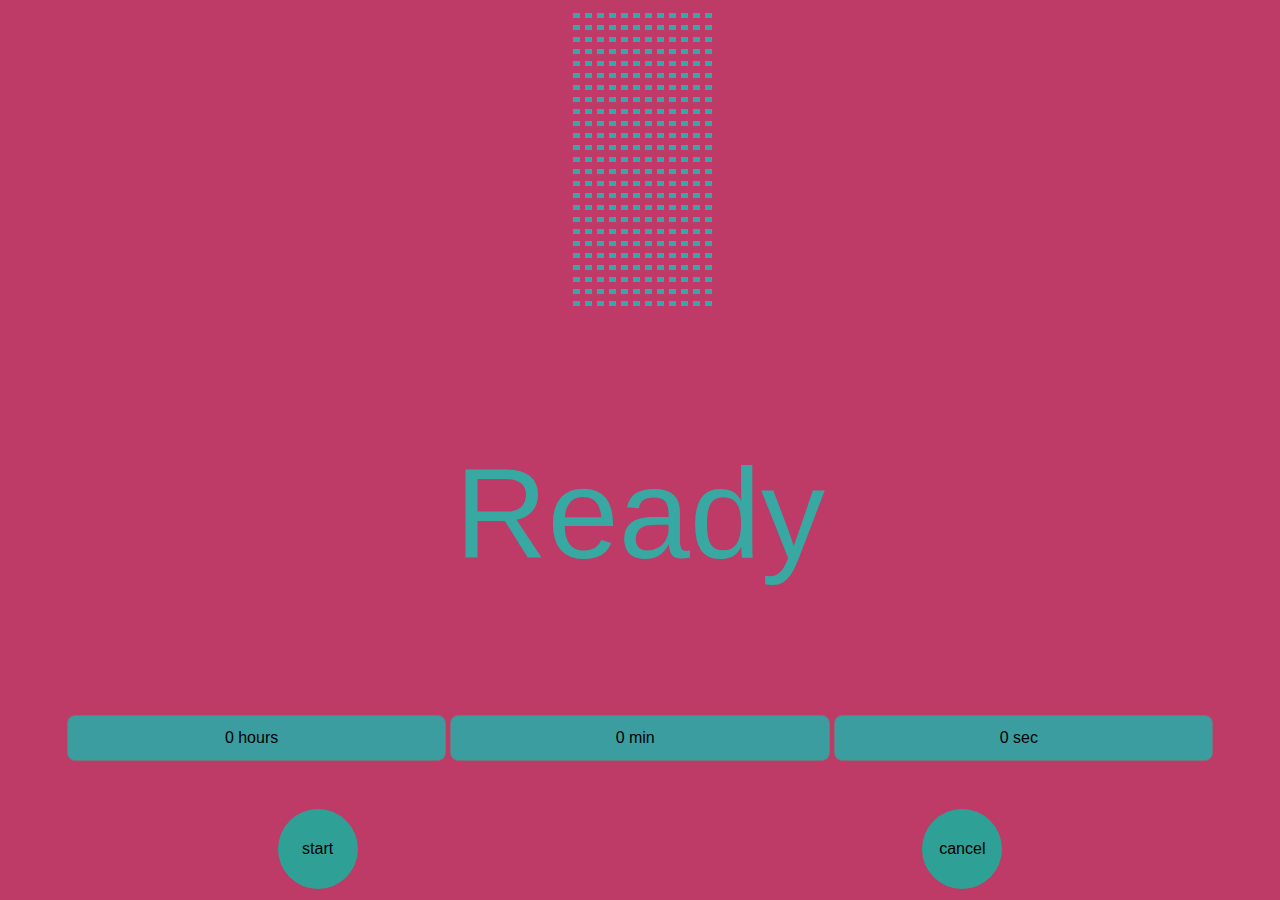
<file: index.html>
<!DOCTYPE html>
<html>
    <head>
        <title>Countdown Timer</title>
        <meta charset="UTF-8">
        <meta name="viewport" content="width=device-width, initial-scale=1.0">
        <link rel="stylesheet" href="CSS/style.css">
    </head>
        <body>
            <div class="container">
                <svg id="progressBarContainer" width="144" height="300">
                    <defs>
                        <pattern id="pattern1" x="0" y="0" width="12" height="12" patternUnits="userSpaceOnUse">
                            <rect x="5" y="5" width="10" height="5" stroke="0" fill="rgb(56, 168, 163)"/>
                        </pattern>
                    </defs>
                    <rect id="progressBar" x="0" y="0" width="144" height="300" style="fill: url(#pattern1);" />
                </svg>
                
                <div id="clock">
                    <p>Ready</p>
                </div>
                <div id="content">
                    <select class="selector" id="hours">
                        <option value="0">0 hours</option>
                        <option value="1">1 hours</option>
                        <option value="2">2 hours</option>
                        <option value="3">3 hours</option>
                        <option value="4">4 hours</option>
                        <option value="5">5 hours</option>
                        <option value="6">6 hours</option>
                        <option value="7">7 hours</option>
                        <option value="8">8 hours</option>
                        <option value="9">9 hours</option>
                        <option value="10">10 hours</option>
                        <option value="11">11 hours</option>
                        <option value="12">12 hours</option>
                        <option value="13">13 hours</option>
                        <option value="14">14 hours</option>
                        <option value="15">15 hours</option>
                        <option value="16">16 hours</option>
                        <option value="17">17 hours</option>
                        <option value="18">18 hours</option>
                        <option value="19">19 hours</option>
                        <option value="20">20 hours</option>
                        <option value="21">21 hours</option>
                        <option value="22">22 hours</option>
                        <option value="23">23 hours</option>                    
                    </select>
                    
                    <select class="selector" id="minutes">
                        <option value="0">0 min</option>
                        <option value="1">1 min</option>
                        <option value="2">2 min</option>
                        <option value="3">3 min</option>
                        <option value="4">4 min</option>
                        <option value="5">5 min</option>
                        <option value="6">6 min</option>
                        <option value="7">7 min</option>
                        <option value="8">8 min</option>
                        <option value="9">9 min</option>
                        <option value="10">10 min</option>
                        <option value="11">11 min</option>
                        <option value="12">12 min</option>
                        <option value="13">13 min</option>
                        <option value="14">14 min</option>
                        <option value="15">15 min</option>
                        <option value="16">16 min</option>
                        <option value="17">17 min</option>
                        <option value="18">18 min</option>
                        <option value="19">19 min</option>
                        <option value="20">20 min</option>
                        <option value="21">21 min</option>
                        <option value="22">22 min</option>
                        <option value="23">23 min</option>                        
                        <option value="24">24 min</option>
                        <option value="25">25 min</option>
                        <option value="26">26 min</option>
                        <option value="27">27 min</option>
                        <option value="28">28 min</option>
                        <option value="29">29 min</option>
                        <option value="30">30 min</option>
                        <option value="31">31 min</option>
                        <option value="32">32 min</option>
                        <option value="33">33 min</option>
                        <option value="34">34 min</option>
                        <option value="35">35 min</option>
                        <option value="36">36 min</option>
                        <option value="37">37 min</option>
                        <option value="38">38 min</option>
                        <option value="39">39 min</option>
                        <option value="40">40 min</option>
                        <option value="41">41 min</option>
                        <option value="42">42 min</option>
                        <option value="43">43 min</option>
                        <option value="44">44 min</option>
                        <option value="45">45 min</option>
                        <option value="46">46 min</option>
                        <option value="47">47 min</option>
                        <option value="48">48 min</option>
                        <option value="49">49 min</option>
                        <option value="50">50 min</option>
                        <option value="51">51 min</option>
                        <option value="52">52 min</option>
                        <option value="53">53 min</option>
                        <option value="54">54 min</option>
                        <option value="55">55 min</option>
                        <option value="56">56 min</option>
                        <option value="57">57 min</option>
                        <option value="58">58 min</option>
                        <option value="59">59 min</option>
                    
                    </select>
                    
                    <select class="selector" id="seconds">
                        <option value="0">0 sec</option>
                        <option value="1">1 sec</option>
                        <option value="2">2 sec</option>
                        <option value="3">3 sec</option>
                        <option value="4">4 sec</option>
                        <option value="5">5 sec</option>
                        <option value="6">6 sec</option>
                        <option value="7">7 sec</option>
                        <option value="8">8 sec</option>
                        <option value="9">9 sec</option>
                        <option value="10">10 sec</option>
                        <option value="11">11 sec</option>
                        <option value="12">12 sec</option>
                        <option value="13">13 sec</option>
                        <option value="14">14 sec</option>
                        <option value="15">15 sec</option>
                        <option value="16">16 sec</option>
                        <option value="17">17 sec</option>
                        <option value="18">18 sec</option>
                        <option value="19">19 sec</option>
                        <option value="20">20 sec</option>
                        <option value="21">21 sec</option>
                        <option value="22">22 sec</option>
                        <option value="23">23 sec</option>                        
                        <option value="24">24 sec</option>
                        <option value="25">25 sec</option>
                        <option value="26">26 sec</option>
                        <option value="27">27 sec</option>
                        <option value="28">28 sec</option>
                        <option value="29">29 sec</option>
                        <option value="30">30 sec</option>
                        <option value="31">31 sec</option>
                        <option value="32">32 sec</option>
                        <option value="33">33 sec</option>
                        <option value="34">34 sec</option>
                        <option value="35">35 sec</option>
                        <option value="36">36 sec</option>
                        <option value="37">37 sec</option>
                        <option value="38">38 sec</option>
                        <option value="39">39 sec</option>
                        <option value="40">40 sec</option>
                        <option value="41">41 sec</option>
                        <option value="42">42 sec</option>
                        <option value="43">43 sec</option>
                        <option value="44">44 sec</option>
                        <option value="45">45 sec</option>
                        <option value="46">46 sec</option>
                        <option value="47">47 sec</option>
                        <option value="48">48 sec</option>
                        <option value="49">49 sec</option>
                        <option value="50">50 sec</option>
                        <option value="51">51 sec </option>
                        <option value="52">52 sec</option>
                        <option value="53">53 sec</option>
                        <option value="54">54 sec</option>
                        <option value="55">55 sec</option>
                        <option value="56">56 sec</option>
                        <option value="57">57 sec</option>
                        <option value="58">58 sec</option>
                        <option value="59">59 sec</option>                    
                    </select>                
                </div>
                <div class="buttonSection">
                    <div class="button1">
                        <button class="roundbutton" id="start">start</button>                   
                    </div>
                    <div class="button2">
                        <button class="roundbutton" id="cancel">cancel</button>                   
                    </div>               
                </div>                
                
            </div>
            
            <script>
                document.getElementById("start").addEventListener('click', startTimer);
                document.getElementById("cancel").addEventListener('click', cancelledButtonPressed);
                
                var startTime;
                var endTime;
                var origTimePeriod;
                var newTimePeriod;
                var timer;
                var cancelled = false;
                
                function startTimer(){
                    cancelled = false;
                    
                    startTime = new Date();
                    endTime = getEndTime();
                    
                    origTimePeriod = endTime.getTime() - startTime.getTime();
                    newTimePeriod = origTimePeriod;
                    
                    timer = setInterval(displayCountdown, 1000);
                }
                
                function displayCountdown(){
                    var timeLeft = msToTime(newTimePeriod);
                    
                    document.getElementById("clock").innerHTML = `<p>${timeLeft["hours"]}h ${timeLeft["minutes"]}m ${timeLeft["seconds"]}s</p>`;
                    
                    var newHeight = Math.floor(newTimePeriod / origTimePeriod * 100) * 3;
                    document.getElementById("progressBar").setAttribute("height", newHeight);
                    
                    newTimePeriod -= 1000;
                    
                    if(newTimePeriod <0 || cancelled){
                       clearInterval(timer);
                        document.getElementById("clock").innerHTML = "<p>Complete!</p>";
                       }
                }
                
                function cancelledButtonPressed(){
                    cancelled = true;
                }
                
                function msToTime(milliseconds){
                    var mHour = 1000 * 60 * 60;
                    var mMinute = 1000 * 60;
                    var mSecond = 1000;
                    
                    var hours = Math.floor(milliseconds / mHour);
                    var minutes = Math.floor((milliseconds % mHour) / mMinute);
                    var seconds = Math.floor((milliseconds % mMinute) / mSecond);
                    
                    var time = [];
                    time["hours"] = hours;
                    time["minutes"] = minutes;
                    time["seconds"] = seconds;
                    
                    return time;
                }
                
                function getEndTime(){
                    var dt = new Date();
                    
                    var hours = parseInt(document.getElementById("hours").value);
                    var minutes = parseInt(document.getElementById("minutes").value);
                    var seconds = parseInt(document.getElementById("seconds").value);
                    
                    dt.setHours(dt.getHours() + hours);
                    dt.setMinutes(dt.getMinutes() + minutes);
                    dt.setSeconds(dt.getSeconds() + seconds);
                    return dt;
                }
            
            </script>
        
        </body>
    

</html>
</file>
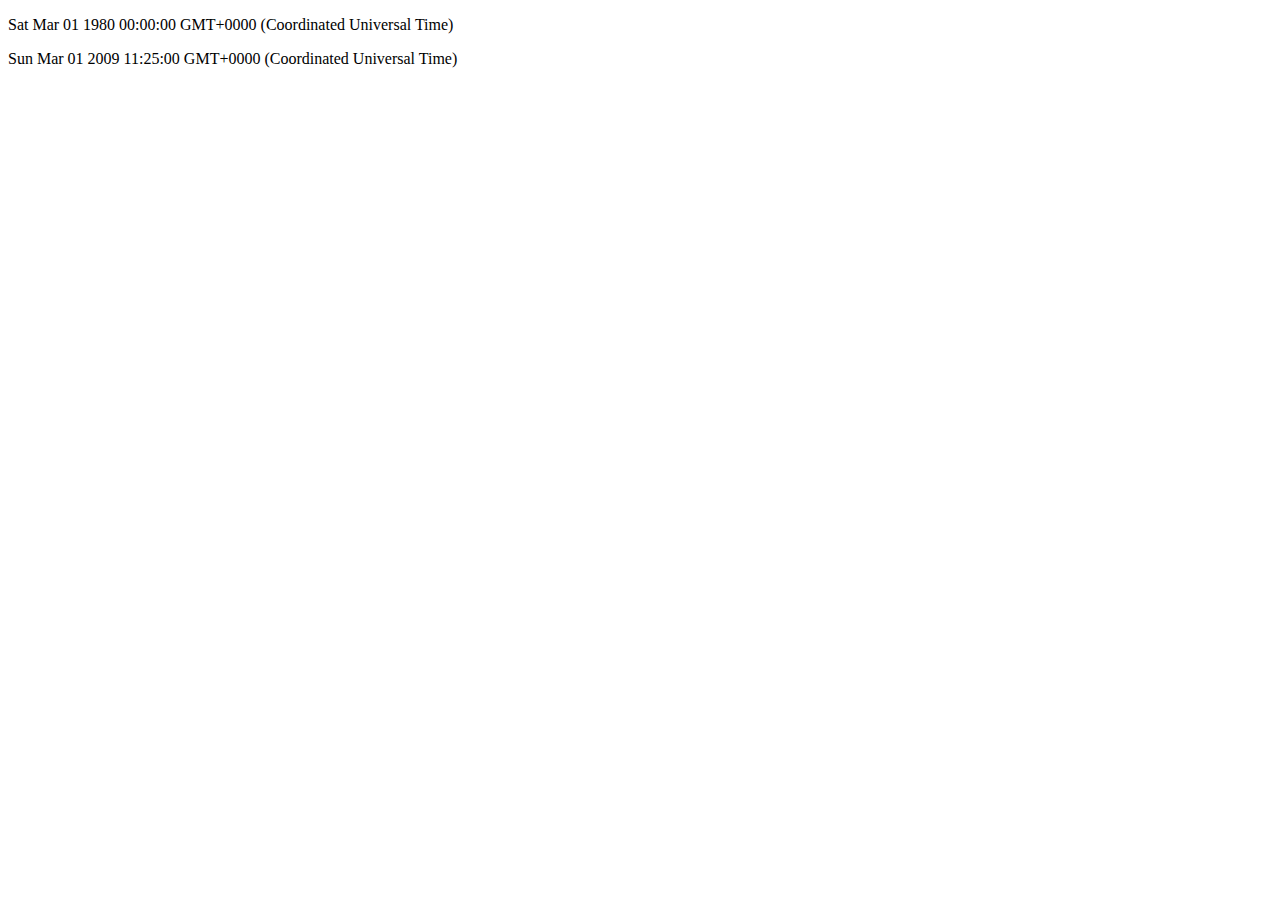
<file: js-datetime.html>
<!DOCTYPE html>
<html>
    <head>
        
    </head>
    <body>

      <p id="output"></p>
      <p id="output2"></p>
      <script>
       var dt = new Date(1980, 2);

       document.getElementById("output").innerHTML = dt;

       dt.setHours(11);
       dt.setMinutes(25);
       dt.setFullYear(2009)
       document.getElementById("output2").innerHTML = dt;
      </script>
      
    </body>
</html>
</file>
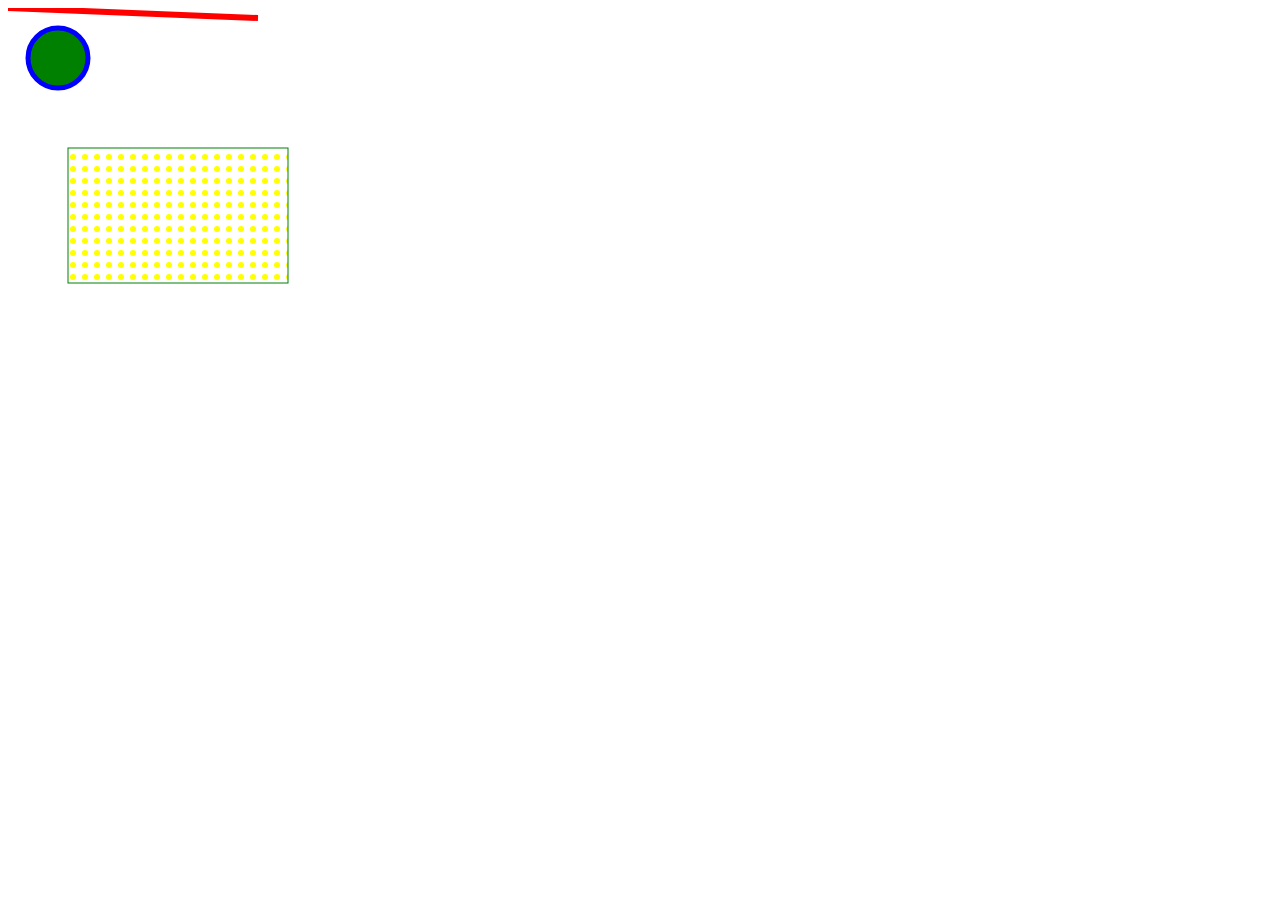
<file: svg.html>
<!DOCTYPE html>
<html>
    <head>
      
    </head>
    <body>
     
        <svg width="500" height="500">

             <defs>
                 <pattern id="pattern1" x="0" y="0" width="12" height="12" patternUnits="userSpaceOnUse">
                    <circle cx="5" cy="5" r="3" stroke="0" fill="yellow"/>
                 </pattern>
             </defs>

            <circle cx="50" cy="50" r="30" stroke="blue" stroke-width="5" fill="green"/>
            <rect x="60" y="140" width="220" height="135" stroke="green" stroke-with="2"
            style="fill: url(#pattern1)"/>
            <line x1="250" y1="10"  x1="200" y1="300" stroke="red" stroke-width="6"/>
        </svg>
    </body>
</html>
</file>
<file: CSS/style.css>
body{
    background-color: #bd3b66;
    font-family: "Raleway", sans-serif ;
    text-align: center;
}

.container{
     width: 100%;
}

p{
    color: rgb(56, 168, 163);
    font-size: 10vw;
}

#clock{
    width: 100%;
    text-align: center;
}

#progressBarContainer{
      transform: rotate(180degr);
}

.buttonSection{
    width: 100%;
    padding-top: 3rem;
}

.roundbutton{
    border-radius: 50%;
    background-color: rgb(47, 160, 150);
    border: 0;
    width: 5rem;
    height: 5rem;
    font-size: 1rem;
}

.button1{
    float: left;
    width: 49%;
}

.button2{
    float: right;
    width: 49%;
}

.selector{
    background-color: rgb(59, 157, 160);
    padding: .8rem 1.4rem .9rem .8rem;
    width: 30%;
    border-radius: .5rem;
    -moz-appearance: none;
    -webkit-appearance: none;
    appearance: none;
    font-size: 1rem;
    text-align: center;
}
</file>
